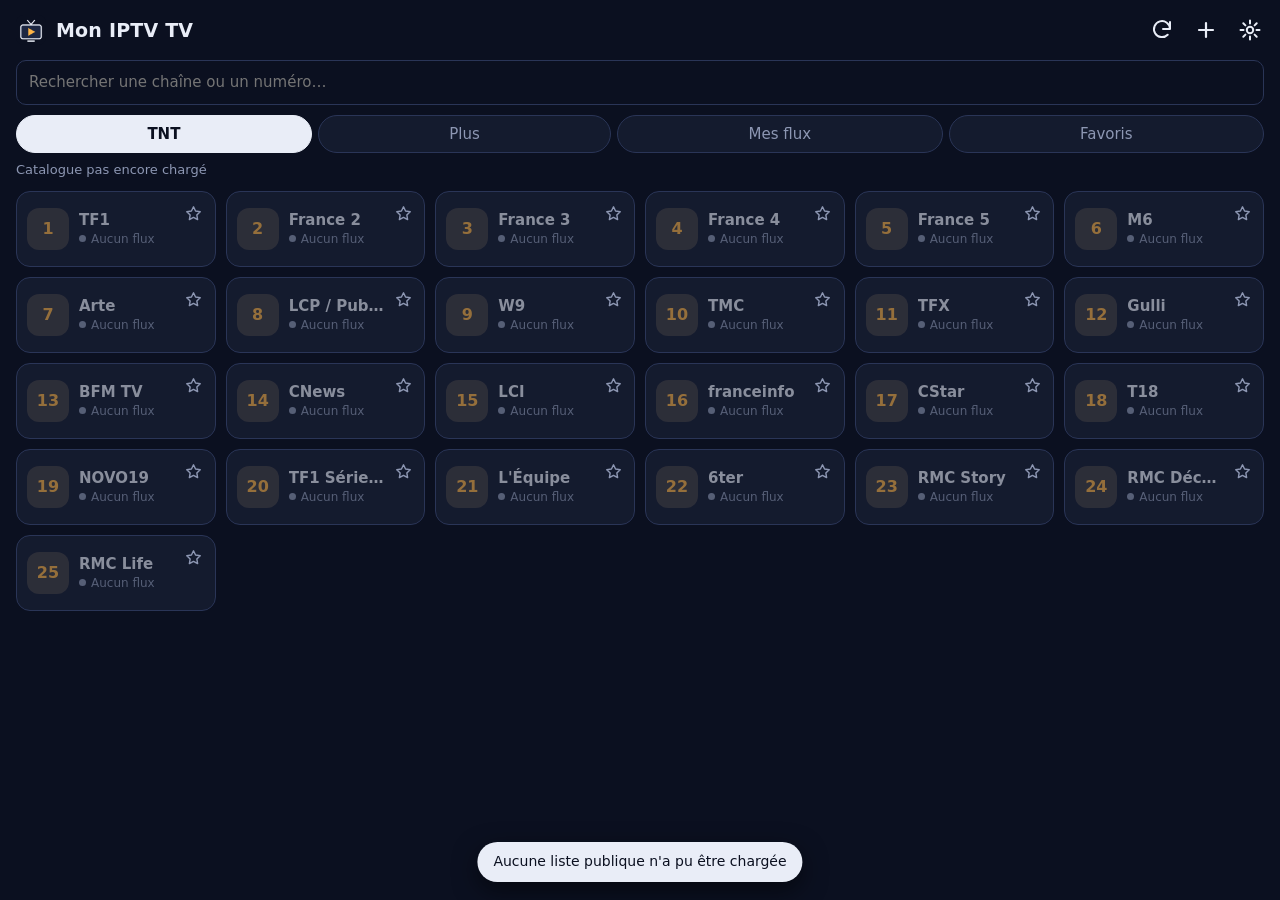
<file: index.html>
<!doctype html>
<html lang="fr">
<head>
  <meta charset="utf-8">
  <meta name="viewport" content="width=device-width, initial-scale=1, viewport-fit=cover">
  <meta name="theme-color" content="#0b1020">
  <meta name="color-scheme" content="dark">
  <meta name="description" content="Lecteur IPTV personnel : chaînes de la TNT française et vos propres flux M3U/M3U8.">
  <title>Mon IPTV TV</title>
  <link rel="manifest" href="manifest.webmanifest">
  <link rel="icon" href="icons/icon-192.png" type="image/png">
  <link rel="apple-touch-icon" href="icons/apple-touch-icon.png">
  <link rel="stylesheet" href="css/style.css">
  <script type="module" src="js/app.js"></script>
</head>
<body>
  <svg width="0" height="0" style="position:absolute" aria-hidden="true">
    <symbol id="i-plus" viewBox="0 0 24 24"><path d="M12 5v14M5 12h14" stroke="currentColor" stroke-width="2.2" stroke-linecap="round" fill="none"/></symbol>
    <symbol id="i-gear" viewBox="0 0 24 24"><circle cx="12" cy="12" r="3.2" fill="none" stroke="currentColor" stroke-width="2"/><path d="M12 2.5v3M12 18.5v3M21.5 12h-3M5.5 12h-3M18.7 5.3l-2.1 2.1M7.4 16.6l-2.1 2.1M18.7 18.7l-2.1-2.1M7.4 7.4 5.3 5.3" stroke="currentColor" stroke-width="2" stroke-linecap="round"/></symbol>
    <symbol id="i-star" viewBox="0 0 24 24"><path d="M12 3.5l2.6 5.4 5.9.8-4.3 4.1 1 5.9L12 16.9l-5.2 2.8 1-5.9-4.3-4.1 5.9-.8z" fill="none" stroke="currentColor" stroke-width="1.8" stroke-linejoin="round"/></symbol>
    <symbol id="i-star-f" viewBox="0 0 24 24"><path d="M12 3.5l2.6 5.4 5.9.8-4.3 4.1 1 5.9L12 16.9l-5.2 2.8 1-5.9-4.3-4.1 5.9-.8z" fill="currentColor"/></symbol>
    <symbol id="i-back" viewBox="0 0 24 24"><path d="M15 5l-7 7 7 7" stroke="currentColor" stroke-width="2.2" fill="none" stroke-linecap="round" stroke-linejoin="round"/></symbol>
    <symbol id="i-x" viewBox="0 0 24 24"><path d="M6 6l12 12M18 6 6 18" stroke="currentColor" stroke-width="2" stroke-linecap="round"/></symbol>
    <symbol id="i-refresh" viewBox="0 0 24 24"><path d="M20 11a8 8 0 1 0-2.3 5.7M20 4v7h-7" stroke="currentColor" stroke-width="2" fill="none" stroke-linecap="round" stroke-linejoin="round"/></symbol>
  </svg>

  <header class="top">
    <div class="brand">
      <img src="icons/icon-192.png" alt="" width="30" height="30">
      <h1>Mon IPTV TV</h1>
    </div>
    <div class="top-actions">
      <button id="btnRefresh" class="icon-btn" type="button" aria-label="Actualiser le catalogue"><svg><use href="#i-refresh"/></svg></button>
      <button id="btnAdd" class="icon-btn" type="button" aria-label="Ajouter un flux ou une playlist"><svg><use href="#i-plus"/></svg></button>
      <button id="btnSettings" class="icon-btn" type="button" aria-label="Sources et réglages"><svg><use href="#i-gear"/></svg></button>
    </div>
  </header>

  <div class="toolbar">
    <input id="search" type="search" placeholder="Rechercher une chaîne ou un numéro…" autocomplete="off" enterkeyhint="search" aria-label="Rechercher">
    <nav class="tabs" role="tablist" aria-label="Catégories">
      <button type="button" role="tab" data-tab="tnt" aria-selected="true">TNT</button>
      <button type="button" role="tab" data-tab="plus" aria-selected="false">Plus</button>
      <button type="button" role="tab" data-tab="mine" aria-selected="false">Mes flux</button>
      <button type="button" role="tab" data-tab="fav" aria-selected="false">Favoris</button>
    </nav>
    <div class="subbar">
      <p id="status" class="status" aria-live="polite"></p>
      <select id="groupFilter" aria-label="Filtrer par groupe" hidden></select>
    </div>
  </div>

  <main id="list" class="grid" aria-live="polite"></main>

  <!-- Lecteur -->
  <section id="player" class="player" hidden aria-label="Lecteur vidéo">
    <div class="player-bar">
      <button id="pClose" class="icon-btn" type="button" aria-label="Fermer le lecteur"><svg><use href="#i-back"/></svg></button>
      <div class="p-title">
        <strong id="pName"></strong>
        <span id="pInfo"></span>
      </div>
      <button id="pFav" class="icon-btn star" type="button" aria-label="Ajouter aux favoris"><svg><use href="#i-star"/></svg></button>
    </div>
    <div class="video-wrap">
      <video id="video" playsinline controls autoplay preload="auto"></video>
      <div id="pMsg" class="p-msg" hidden></div>
    </div>
    <div class="player-actions">
      <button id="pPrev" type="button">◀ Préc.</button>
      <button id="pNext" type="button">Suiv. ▶</button>
      <button id="pAlt" type="button">Autre source</button>
      <button id="pExt" type="button">Ouvrir dans VLC</button>
      <button id="pCopy" type="button">Copier le lien</button>
    </div>
  </section>

  <!-- Ajouter -->
  <dialog id="dlgAdd" class="sheet" aria-labelledby="addTitle">
    <form method="dialog" class="sheet-head">
      <h2 id="addTitle">Ajouter</h2>
      <button class="icon-btn" value="close" aria-label="Fermer"><svg><use href="#i-x"/></svg></button>
    </form>

    <form id="formStream" class="card-form" autocomplete="off">
      <h3>Un flux M3U8</h3>
      <label>Nom de la chaîne<input name="name" required placeholder="Ex. : Ma chaîne locale"></label>
      <label>Adresse du flux<input name="url" type="url" required inputmode="url" placeholder="https://…/playlist.m3u8"></label>
      <label>Groupe (facultatif)<input name="group" placeholder="Ex. : Bretagne"></label>
      <label>Associer à une chaîne TNT (facultatif)
        <select name="tnt" id="tntSelect"><option value="">Non</option></select>
      </label>
      <button class="primary" type="submit">Ajouter le flux</button>
    </form>

    <form id="formPlaylist" class="card-form" autocomplete="off">
      <h3>Une playlist M3U</h3>
      <label>Adresse de la playlist<input name="url" type="url" inputmode="url" placeholder="https://…/liste.m3u"></label>
      <button class="primary" type="submit">Importer depuis l'adresse</button>
      <div class="or">ou</div>
      <label class="file-btn">Choisir un fichier .m3u sur le téléphone
        <input id="fileInput" type="file" accept=".m3u,.m3u8,audio/x-mpegurl,application/x-mpegurl,application/vnd.apple.mpegurl,text/plain">
      </label>
    </form>
    <p id="addMsg" class="form-msg" aria-live="polite"></p>
  </dialog>

  <!-- Réglages -->
  <dialog id="dlgSettings" class="sheet" aria-labelledby="setTitle">
    <form method="dialog" class="sheet-head">
      <h2 id="setTitle">Sources et réglages</h2>
      <button class="icon-btn" value="close" aria-label="Fermer"><svg><use href="#i-x"/></svg></button>
    </form>

    <section class="card-form">
      <h3>Listes publiques du catalogue</h3>
      <p class="hint">L'application y cherche les flux des chaînes TNT et des autres chaînes françaises, en ne gardant que ceux hébergés par les diffuseurs eux-mêmes (Arte, France Télévisions, BFM, France 24, TV5Monde…). Elle ne contient elle-même aucun flux.</p>
      <ul id="sourceList" class="source-list"></ul>
      <form id="formSource" class="inline-form">
        <input name="url" type="url" inputmode="url" required placeholder="https://…/liste.m3u" aria-label="Adresse d'une liste publique">
        <button type="submit">Ajouter</button>
      </form>
      <div class="row">
        <button id="btnRefresh2" class="primary" type="button">Actualiser le catalogue</button>
        <button id="btnResetSources" type="button">Sources par défaut</button>
      </div>
      <p id="catalogInfo" class="hint"></p>
    </section>

    <section class="card-form">
      <h3>Mes flux</h3>
      <div class="row">
        <button id="btnExport" type="button">Exporter en .m3u</button>
        <button id="btnClearMine" class="danger" type="button">Tout supprimer</button>
      </div>
    </section>

    <section class="card-form">
      <h3>À propos</h3>
      <p class="hint">Mon IPTV TV lit uniquement des flux diffusés publiquement. Elle ne contourne ni DRM, ni abonnement, ni restriction d'accès : une chaîne dont le diffuseur ne publie pas de flux libre ne peut pas être lue ici. Vos ajouts et favoris restent sur ce téléphone.</p>
      <p class="hint">Version <span id="appVersion"></span></p>
    </section>
  </dialog>

  <!-- Chaîne sans flux -->
  <dialog id="dlgInfo" class="sheet small" aria-labelledby="infoTitle">
    <form method="dialog" class="sheet-head">
      <h2 id="infoTitle"></h2>
      <button class="icon-btn" value="close" aria-label="Fermer"><svg><use href="#i-x"/></svg></button>
    </form>
    <div class="card-form">
      <p id="infoText"></p>
      <div class="row">
        <button id="infoAdd" class="primary" type="button">Associer mon propre flux</button>
        <a id="infoSite" class="btn" target="_blank" rel="noopener">Site officiel</a>
      </div>
    </div>
  </dialog>

  <div id="toast" class="toast" role="status" hidden></div>
</body>
</html>
</file>
<file: css/style.css>
:root {
  --bg: #0b1020;
  --surface: #141b2e;
  --surface-2: #1d2742;
  --line: #2a3557;
  --text: #e9edf7;
  --muted: #8d97b3;
  --accent: #ffb547;
  --accent-ink: #1d1300;
  --ok: #3ddc97;
  --danger: #ff6b6b;
  --radius: 14px;
  color-scheme: dark;
}

* { box-sizing: border-box; }
[hidden] { display: none !important; }

html, body { margin: 0; background: var(--bg); color: var(--text); }
body {
  font: 15px/1.4 system-ui, -apple-system, "Segoe UI", Roboto, sans-serif;
  min-height: 100vh;
  padding: env(safe-area-inset-top) env(safe-area-inset-right) env(safe-area-inset-bottom) env(safe-area-inset-left);
  -webkit-tap-highlight-color: transparent;
}

button, input, select, .btn { font: inherit; color: inherit; }
button, .btn {
  background: var(--surface-2); border: 1px solid var(--line); border-radius: 10px;
  padding: 10px 14px; cursor: pointer; text-decoration: none; display: inline-flex;
  align-items: center; justify-content: center; gap: 6px; min-height: 44px;
}
button:active, .btn:active { transform: scale(.97); }
button.primary { background: var(--accent); color: var(--accent-ink); border-color: var(--accent); font-weight: 600; }
button.danger { color: var(--danger); border-color: color-mix(in srgb, var(--danger) 45%, var(--line)); }
:focus-visible { outline: 3px solid var(--accent); outline-offset: 2px; }

.icon-btn { width: 44px; height: 44px; padding: 0; border-radius: 50%; background: transparent; border: 0; }
.icon-btn svg { width: 24px; height: 24px; }
.icon-btn:hover { background: var(--surface-2); }

input, select {
  width: 100%; background: var(--bg); border: 1px solid var(--line); border-radius: 10px;
  padding: 11px 12px; min-height: 44px;
}
input:focus, select:focus { border-color: var(--accent); outline: none; }

/* En-tête */
.top {
  position: sticky; top: 0; z-index: 5; display: flex; align-items: center; justify-content: space-between;
  padding: 8px 8px 4px 16px; background: var(--bg);
}
.brand { display: flex; align-items: center; gap: 10px; }
.brand img { border-radius: 8px; }
.brand h1 { font-size: 19px; margin: 0; letter-spacing: .2px; }
.top-actions { display: flex; }

.toolbar { position: sticky; top: 56px; z-index: 4; background: var(--bg); padding: 4px 16px 8px; }
.tabs { display: flex; gap: 6px; margin-top: 10px; overflow-x: auto; scrollbar-width: none; }
.tabs button { flex: 1 0 auto; min-height: 38px; padding: 6px 14px; border-radius: 999px; background: var(--surface); color: var(--muted); }
.tabs button[aria-selected="true"] { background: var(--text); color: var(--bg); border-color: var(--text); font-weight: 600; }
.subbar { display: flex; align-items: center; gap: 10px; margin-top: 8px; }
.status { flex: 1; margin: 0; color: var(--muted); font-size: 13px; min-height: 18px; }
#groupFilter { width: auto; max-width: 48%; min-height: 36px; padding: 6px 10px; font-size: 13px; }

/* Grille de chaînes */
.grid {
  display: grid; gap: 10px; padding: 4px 16px 32px;
  grid-template-columns: repeat(auto-fill, minmax(150px, 1fr));
}
.card {
  position: relative; background: var(--surface); border: 1px solid var(--line); border-radius: var(--radius);
  display: flex; min-height: 76px;
}
.card-main {
  flex: 1; display: flex; align-items: center; gap: 10px; text-align: left; justify-content: flex-start;
  background: transparent; border: 0; border-radius: var(--radius); padding: 10px 40px 10px 10px; min-width: 0;
}
.card.empty .card-main { opacity: .55; }
.badge {
  flex: 0 0 auto; width: 42px; height: 42px; border-radius: 12px; display: grid; place-items: center;
  background: color-mix(in srgb, var(--accent) 16%, var(--surface-2)); color: var(--accent);
  font-weight: 700; font-size: 16px; overflow: hidden;
}
.badge img { width: 100%; height: 100%; object-fit: contain; background: #fff1; }
.card-text { min-width: 0; display: flex; flex-direction: column; }
.card-text strong { font-size: 15px; overflow: hidden; text-overflow: ellipsis; white-space: nowrap; }
.card-text small { color: var(--muted); font-size: 12px; overflow: hidden; text-overflow: ellipsis; white-space: nowrap; }
.dot { display: inline-block; width: 7px; height: 7px; border-radius: 50%; background: var(--ok); margin-right: 5px; vertical-align: 1px; }
.card.empty .dot { background: var(--muted); }
.card .star, .card .del {
  position: absolute; right: 2px; width: 38px; height: 38px; min-height: 0; padding: 0; border: 0;
  background: transparent; color: var(--muted); border-radius: 50%;
}
.card .star { top: 2px; }
.card .del { bottom: 2px; }
.card .star svg, .card .del svg { width: 19px; height: 19px; }
.card .star.on { color: var(--accent); }
.more { grid-column: 1 / -1; }
.empty-state { grid-column: 1 / -1; text-align: center; color: var(--muted); padding: 40px 12px; }
.empty-state button { margin-top: 12px; }

/* Lecteur */
.player {
  position: fixed; inset: 0; z-index: 20; background: #000; display: flex; flex-direction: column;
  padding: env(safe-area-inset-top) env(safe-area-inset-right) env(safe-area-inset-bottom) env(safe-area-inset-left);
}
.player-bar { display: flex; align-items: center; gap: 6px; padding: 6px; background: #000c; }
.p-title { flex: 1; min-width: 0; display: flex; flex-direction: column; }
.p-title strong { white-space: nowrap; overflow: hidden; text-overflow: ellipsis; }
.p-title span { color: var(--muted); font-size: 12px; white-space: nowrap; overflow: hidden; text-overflow: ellipsis; }
.player .star.on { color: var(--accent); }
.video-wrap { position: relative; flex: 1; display: grid; place-items: center; min-height: 0; }
video { width: 100%; height: 100%; max-height: 100%; background: #000; object-fit: contain; }
.video-wrap.failed video { visibility: hidden; }
.p-msg {
  position: absolute; left: 12px; right: 12px; bottom: 64px; margin: auto; max-width: 560px;
  background: #141b2ef2; border: 1px solid var(--line); border-radius: 12px; padding: 12px 14px; font-size: 14px;
}
.p-msg.error { border-color: color-mix(in srgb, var(--danger) 60%, var(--line)); }
.p-msg ul { margin: 6px 0 0; padding-left: 18px; color: var(--muted); font-size: 13px; }
.player-actions { display: flex; gap: 8px; padding: 8px; overflow-x: auto; background: #000c; }
.player-actions button { flex: 0 0 auto; background: #ffffff14; border-color: #ffffff22; }

@media (orientation: landscape) and (max-height: 520px) {
  .player-bar, .player-actions { position: absolute; left: 0; right: 0; z-index: 2; transition: opacity .3s; }
  .player-bar { top: 0; }
  .player-actions { bottom: 0; }
  .player.idle .player-bar, .player.idle .player-actions { opacity: 0; pointer-events: none; }
}

/* Feuilles (dialogues) */
dialog.sheet {
  width: min(560px, 100vw); max-width: 100vw; max-height: 92vh; margin: auto auto 0; padding: 0 0 16px;
  background: var(--surface); color: var(--text); border: 1px solid var(--line); border-radius: 20px 20px 0 0;
  overflow-y: auto;
}
@media (min-width: 640px) { dialog.sheet { margin: auto; border-radius: 20px; } }
dialog::backdrop { background: #0009; }
.sheet-head {
  position: sticky; top: 0; z-index: 1; display: flex; align-items: center; justify-content: space-between;
  padding: 10px 8px 6px 18px; background: var(--surface);
}
.sheet-head h2 { margin: 0; font-size: 18px; }
.card-form { display: flex; flex-direction: column; gap: 10px; margin: 8px 14px; padding: 14px; background: var(--surface-2); border-radius: var(--radius); }
.card-form h3 { margin: 0; font-size: 15px; }
.card-form label { display: flex; flex-direction: column; gap: 5px; font-size: 13px; color: var(--muted); }
.card-form p { margin: 0; }
.hint { color: var(--muted); font-size: 13px; }
.row { display: flex; gap: 8px; flex-wrap: wrap; }
.row > * { flex: 1 1 auto; }
.or { text-align: center; color: var(--muted); font-size: 13px; }
.file-btn {
  position: relative; align-items: center; justify-content: center; text-align: center; min-height: 44px;
  border: 1px dashed var(--line); border-radius: 10px; padding: 10px; color: var(--text) !important; cursor: pointer;
}
.file-btn input { position: absolute; inset: 0; opacity: 0; cursor: pointer; }
.form-msg { margin: 6px 18px 0; font-size: 14px; min-height: 20px; }
.form-msg.ok { color: var(--ok); }
.form-msg.error { color: var(--danger); }
.inline-form { display: flex; gap: 8px; }
.inline-form button { flex: 0 0 auto; }
.source-list { list-style: none; margin: 0; padding: 0; display: flex; flex-direction: column; gap: 6px; }
.source-list li { display: flex; align-items: center; gap: 8px; background: var(--bg); border-radius: 10px; padding: 6px 6px 6px 10px; }
.source-list .src-text { flex: 1; min-width: 0; font-size: 13px; }
.source-list .src-text span { display: block; overflow: hidden; text-overflow: ellipsis; white-space: nowrap; }
.source-list .src-text small { color: var(--muted); }
.source-list .src-text small.bad { color: var(--danger); }
.source-list button { width: 38px; height: 38px; min-height: 0; padding: 0; border: 0; background: transparent; color: var(--muted); }
.source-list svg { width: 18px; height: 18px; }

.toast {
  position: fixed; left: 50%; bottom: calc(18px + env(safe-area-inset-bottom)); transform: translateX(-50%);
  z-index: 40; background: var(--text); color: var(--bg); padding: 10px 16px; border-radius: 999px;
  font-size: 14px; max-width: calc(100vw - 32px); box-shadow: 0 8px 24px #0008;
}

.spin svg { animation: spin 1s linear infinite; }
@keyframes spin { to { transform: rotate(360deg); } }

@media (min-width: 900px) {
  .grid { grid-template-columns: repeat(auto-fill, minmax(190px, 1fr)); }
}
</file>
